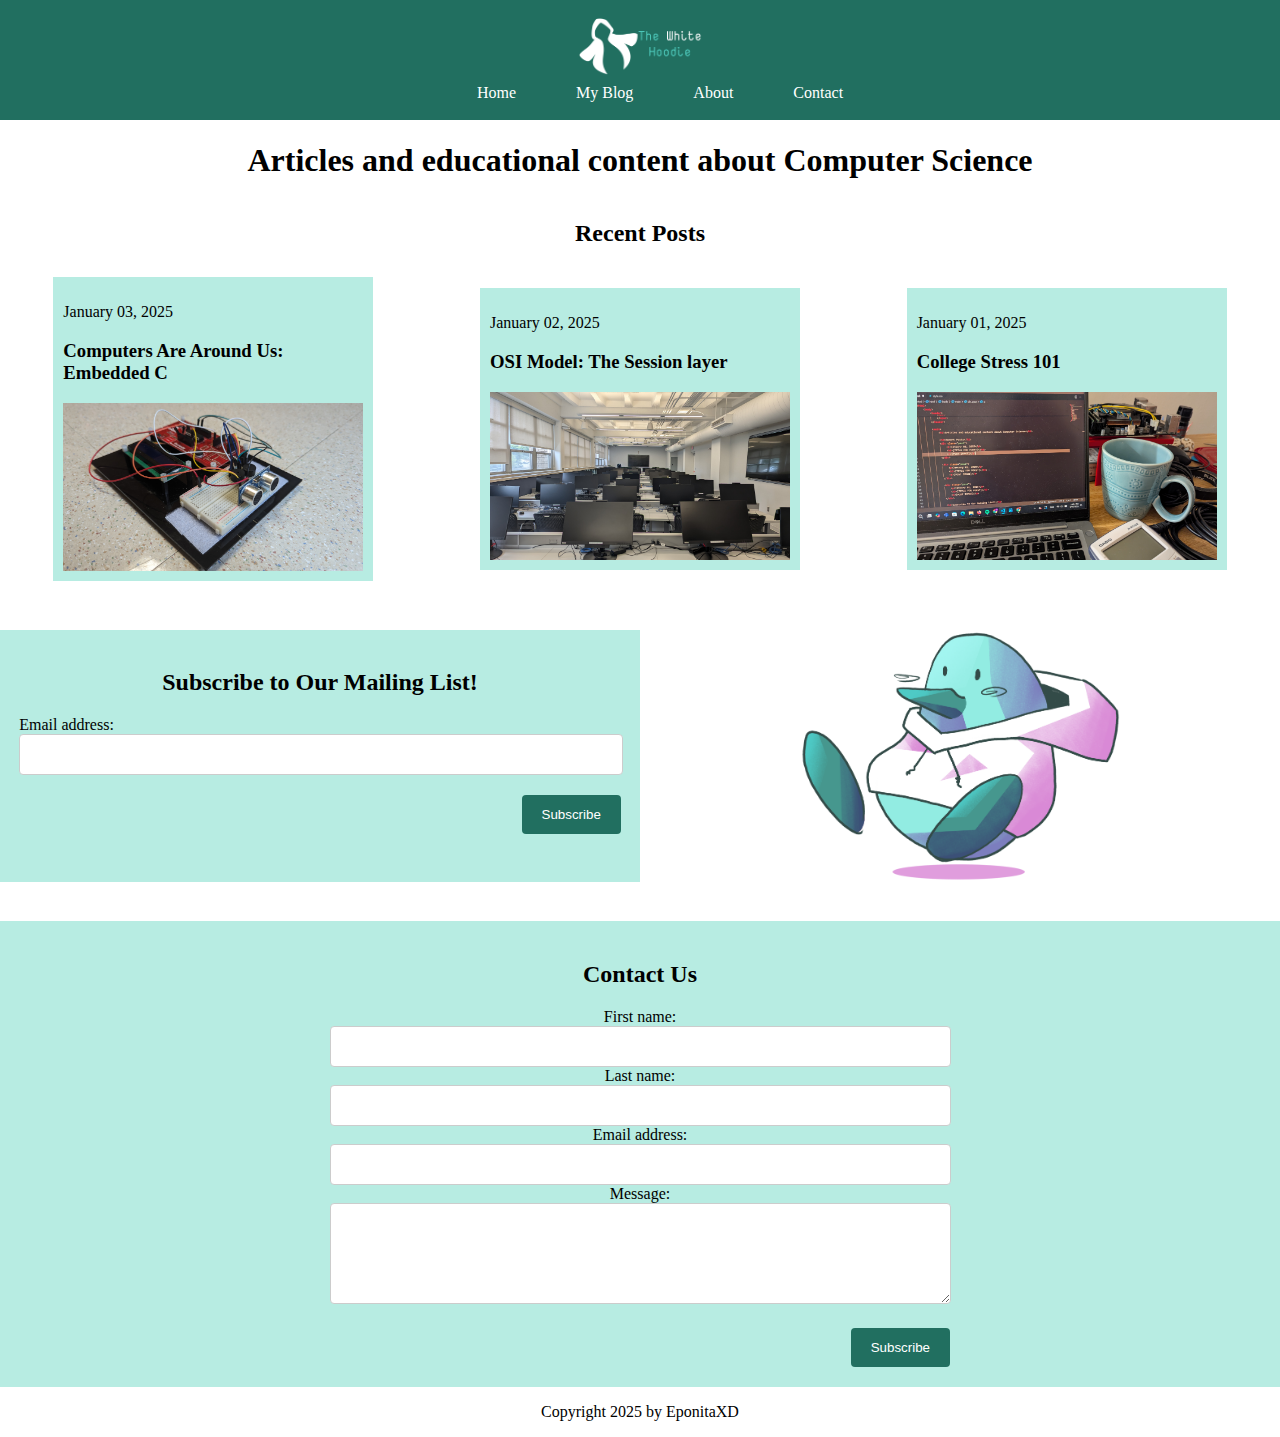
<file: index.html>
<!DOCTYPE html>

<html>
    <head>
        <link rel="stylesheet" href="styles.css">
        <title>The White Hoodie</title>
    </head>
    <body>
        <div class="grid_container">
            <div class="header">
                <header>
                    <div>
                        <div class="flex_container">
                            <a href="#">
                                <img src=".//images//the_white_hoodie_horizontal.png" alt="logo" id="logo" class="logo" name="logo">
                            </a>
                            <nav>
                                <ul class="navigation-menu">
                                    <li class="navigation-menu__item">
                                        <a class="navigation-menu__link" href="#">Home</a>
                                    </li>
                                    <li class="navigation-menu__item">
                                        <a class="navigation-menu__link" href="#">My Blog</a>
                                    </li>
                                    <li class="navigation-menu__item">
                                        <a class="navigation-menu__link" href="#">About</a>
                                    </li>
                                    <li class="navigation-menu__item">
                                        <a class="navigation-menu__link" href="#">Contact</a>
                                    </li>
                                </ul>
                            </nav>
                        </div>
                    </div>
                </header>
            </div>

            <div class="intro">
                <h1>Articles and educational content about Computer Science</h1>
            </div>

            <div class="posts">
                <h2>Recent Posts</h2>
                <div>
                    <div class="flex_container">
                        <div class="post">
                            <p>January 03, 2025</p>
                            <h3>Computers Are Around Us: Embedded C</h3>
                            <img src=".//images//postImage0.jpg" alt="A microcontroller" class="postImage" name="postImage0" id="postImage0">
                        </div>
        
                        <div class="post">
                            <p>January 02, 2025</p>
                            <h3>OSI Model: The Session layer</h3>
                            <img src=".//images//postImage1.jpg" alt="A computer lab" class="postImage" name="postImage1" id="postImage1">
                        </div>
        
                        <div class="post">
                            <p>January 01, 2025</p>
                            <h3>College Stress 101</h3>
                            <img src=".//images//postImage2.jpg" alt="A desk with computer components" class="postImage" name="postImage2" id="postImage2">
                        </div>
                    </div>
                </div>
            </div>

            <div class="mail">
                <div class="side">
                    <h2 class="center-text">Subscribe to Our Mailing List!</h2>
                    <form>
                        <label for="email">Email address:</label><br>
                        <input type="text" id="email" name="email" class="text-field"><br>
                        <input type="submit" value="Subscribe">
                    </form>
                </div>
            </div>

            <div class="content">
                <img src=".//images//penguin_w_hoodie.png" alt="A penguin with a white hoodie" name="penguin_w_hoodie" id="penguin_w_hoodie">
            </div>

            <div class="contact">
                <div class="block50">
                    <h2 class="center-text">Contact Us</h2>
                    <form class="form-wrapper">
                        <label for="fname">First name:</label><br>
                        <input type="text" id="fname" name="fname" class="text-field"><br>

                        <label for="lname">Last name:</label><br>
                        <input type="text" id="lname" name="lname" class="text-field"><br>

                        <label for="email">Email address:</label><br>
                        <input type="text" id="email" name="email" class="text-field"><br>

                        <label for="message">Message:</label><br>
                        <textarea id="message" name="message" cols="40" rows="5" class="text-field"></textarea><br>

                        <input type="submit" value="Subscribe">
                    </form>
                </div>
            </div>

            <div class="footer">
                <footer>
                    <p>Copyright 2025 by EponitaXD</p>
                </footer>
            </div>
            
        </div>
    </body>
</html>
</file>
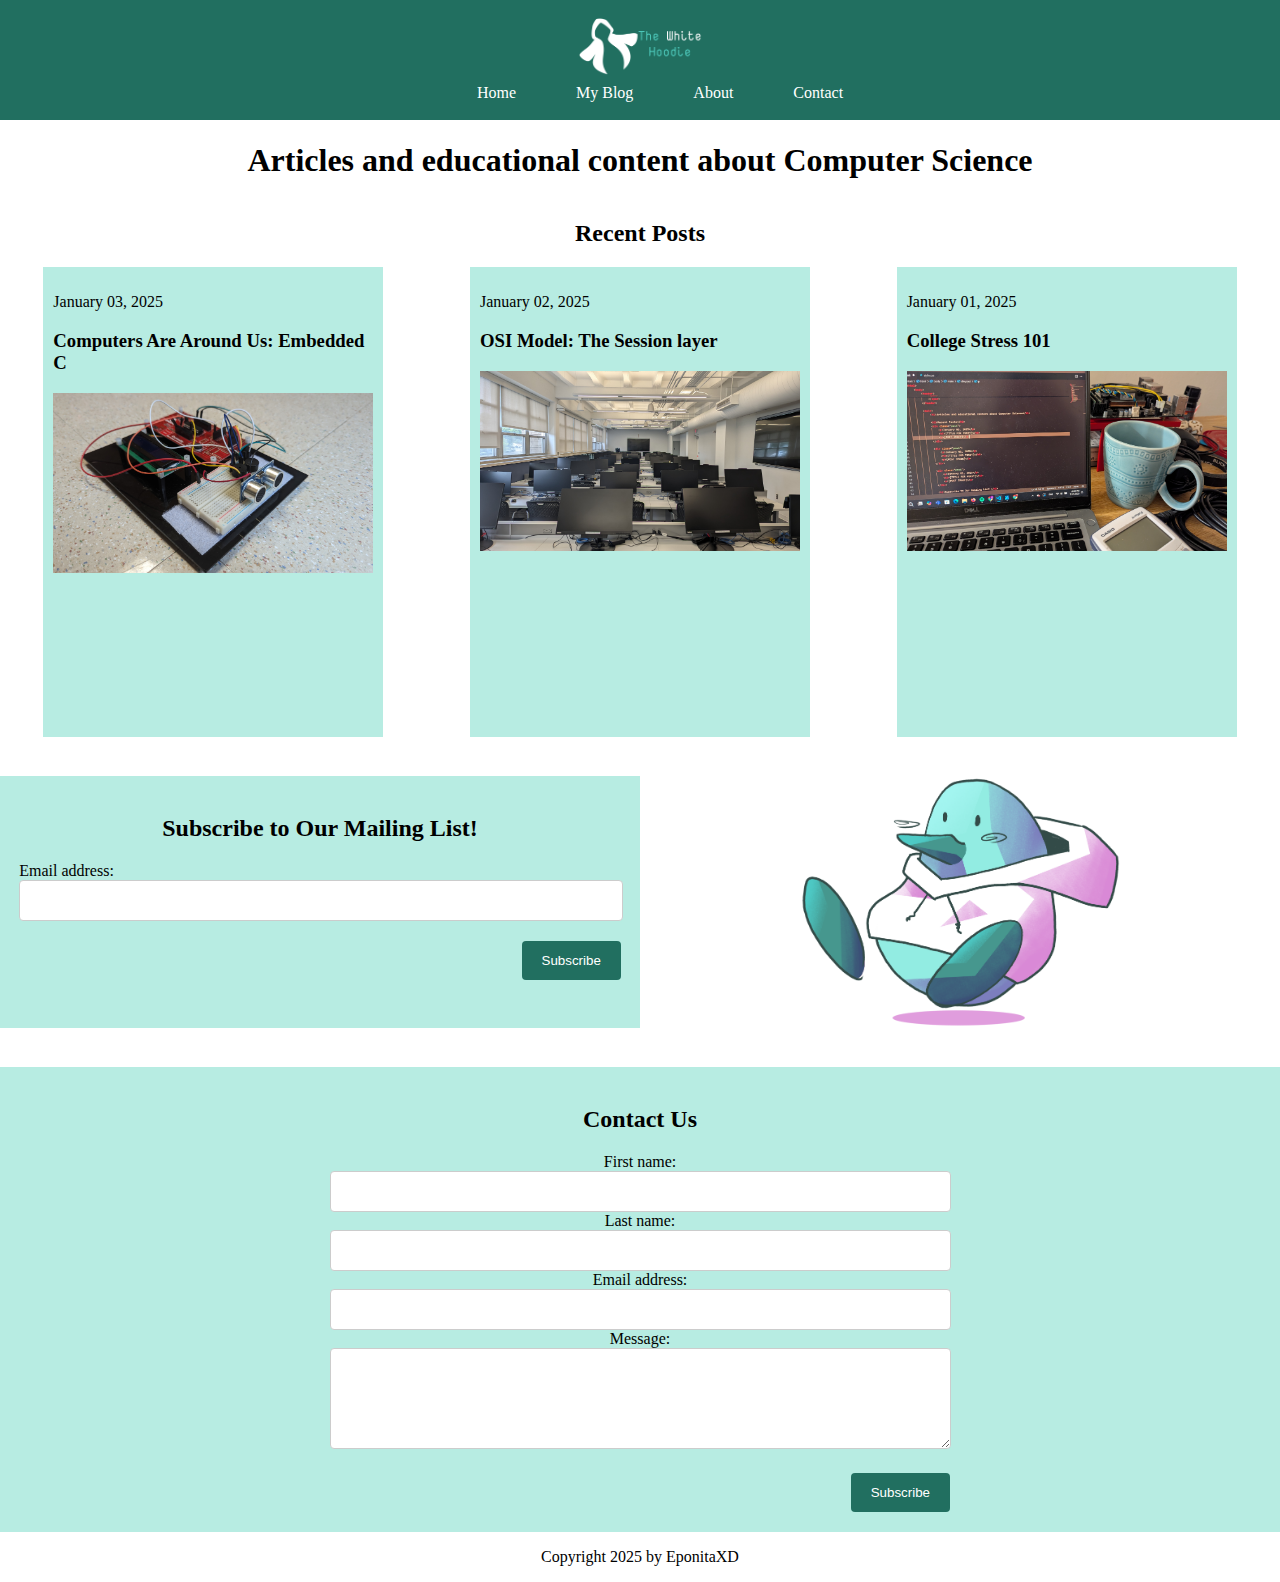
<file: indexhw3.html>
<!DOCTYPE html>

<html>
    <head>
        <link rel="stylesheet" href="stylehw3.css">
        <title>The White Hoodie</title>
    </head>
    <body>
        <div class="grid_container">
            <div class="header">
                <header>
                    <div>
                        <div class="flex_container">
                            <a href="#">
                                <img src=".//images//the_white_hoodie_horizontal.png" alt="logo" id="logo" class="logo" name="logo">
                            </a>
                            <nav>
                                <ul class="navigation-menu">
                                    <li class="navigation-menu__item">
                                        <a class="navigation-menu__link" href="#">Home</a>
                                    </li>
                                    <li class="navigation-menu__item">
                                        <a class="navigation-menu__link" href="#">My Blog</a>
                                    </li>
                                    <li class="navigation-menu__item">
                                        <a class="navigation-menu__link" href="#">About</a>
                                    </li>
                                    <li class="navigation-menu__item">
                                        <a class="navigation-menu__link" href="#">Contact</a>
                                    </li>
                                </ul>
                            </nav>
                        </div>
                    </div>
                </header>
            </div>

            <div class="intro">
                <h1>Articles and educational content about Computer Science</h1>
            </div>

            <div class="posts">
                <h2>Recent Posts</h2>
                <div class="flex_container">
                    <div class="post">
                        <p>January 03, 2025</p>
                        <h3>Computers Are Around Us: Embedded C</h3>
                        <img src=".//images//postImage0.jpg" alt="A microcontroller" class="postImage" name="postImage0" id="postImage0">
                    </div>
    
                    <div class="post">
                        <p>January 02, 2025</p>
                        <h3>OSI Model: The Session layer</h3>
                        <img src=".//images//postImage1.jpg" alt="A computer lab" class="postImage" name="postImage1" id="postImage1">
                    </div>
    
                    <div class="post">
                        <p>January 01, 2025</p>
                        <h3>College Stress 101</h3>
                        <img src=".//images//postImage2.jpg" alt="A desk with computer components" class="postImage" name="postImage2" id="postImage2">
                    </div>
                </div>
            </div>

            <div class="mail">
                <div class="side">
                    <h2 class="center-text">Subscribe to Our Mailing List!</h2>
                    <form>
                        <label for="email">Email address:</label><br>
                        <input type="text" id="email" name="email" class="text-field"><br>
                        <input type="submit" value="Subscribe">
                    </form>
                </div>
            </div>

            <div class="content">
                <img src=".//images//penguin_w_hoodie.png" alt="A penguin with a white hoodie" name="penguin_w_hoodie" id="penguin_w_hoodie">
            </div>

            <div class="contact">
                <div class="block50">
                    <h2 class="center-text">Contact Us</h2>
                    <form class="form-wrapper">
                        <label for="fname">First name:</label><br>
                        <input type="text" id="fname" name="fname" class="text-field"><br>

                        <label for="lname">Last name:</label><br>
                        <input type="text" id="lname" name="lname" class="text-field"><br>

                        <label for="email">Email address:</label><br>
                        <input type="text" id="email" name="email" class="text-field"><br>

                        <label for="message">Message:</label><br>
                        <textarea id="message" name="message" cols="40" rows="5" class="text-field"></textarea><br>

                        <input type="submit" value="Subscribe">
                    </form>
                </div>
            </div>

            <div class="footer">
                <footer>
                    <p>Copyright 2025 by EponitaXD</p>
                </footer>
            </div>
            
        </div>
    </body>
</html>
</file>
<file: styles.css>
#logo {
  width: 10%;
  height: auto;
}

#penguin_w_hoodie {
  width: 50%;
  height: auto;
  display: block;
  margin-left: auto;
  margin-right: auto;
}

/* floating */
.floatright {
  float: right;
}

/* text */
body {
  margin: 0;
  padding: 0;
}

h1 {
  text-align: center;
}

h2 {
  text-align: center;
}

/* grid */
.grid_container {
  display: grid;
  grid-template-areas:
    "header header"
    "intro intro"
    "posts posts"
    "mail content"
    "contact contact"
    "footer footer";
  grid-template-columns: 1fr 1fr;
  /*
  padding: 5px;
  gap: 5px;
  */
}

/*
.grid_container > div {
  background-color: rgba(255, 255, 255, 0.8);
  padding: 10px;
}
*/

.grid_container > div.header {
  background-color: #216f60;
  grid-area: header;
  text-align: center;
  padding: 2vh 2vh;
}

.grid_container > div.intro {
  grid-area: intro;
}

.grid_container > div.posts {
  grid-area: posts;
  margin-bottom: 3%;
}

.grid_container > div.mail {
  grid-area: mail;
  background-color: #b7ece2;
  padding: 3%;
}

.grid_container > div.content {
  grid-area: content;
}

.grid_container > div.contact {
  grid-area: contact;
  background-color: #b7ece2;
  margin-top: 3%;
  padding: 20px 20px;
  text-align: center;
}

.grid_container > div.footer {
  grid-area: footer;
  text-align: center;
}


/* Flex box */
.flex_container {
  display: flex;
  flex-direction: row;
  flex-wrap: wrap;
  justify-content: space-around;
  align-items: center;
}


/* navigation bar */
ul {
  list-style-type: none;
  margin: 0px;
}

a {
  color: black;
}

.navigation-menu {
  display: flex;
  justify-content: center;
  flex-direction: row;
}

.navigation-menu__link {
  padding: 30px; /* 1rem 1.5rem */
  /* text-decoration: none; */
}

.navigation-menu__item {
  color: white;
  padding: 12px auto 20px auto;
  margin-top: 5px;
  border-radius: 4px;
  cursor: pointer;
}

.navigation-menu__item:hover {
  background-color: #005142;
}

.navigation-menu__link:link,
.navigation-menu__link:visited {
  color: inherit;
  text-decoration: inherit;
}


/* posts */
.post {
  width: 300px;
  background-color: #b7ece2;
  padding: 10px;
  margin: 10px 10px;
  height: auto;
  /*padding: 50px;
  margin: 20px; */
}

.post:hover {
  background-color: #84d1c2;
}

.postImage {
  width: 100%;
  height: auto;
  display: block;
  margin-left: auto;
  margin-right: auto;
}

/* Forms */
input[type=text], select, textarea {
  width: 96%;
  padding: 12px;
  border: 1px solid #ccc;
  border-radius: 4px;
  resize: vertical;
}

input[type=submit] {
  background-color: #216f60;
  color: white;
  padding: 12px 20px;
  margin-top: 20px;
  border: none;
  border-radius: 4px;
  cursor: pointer;
  float: right;
}

input[type=submit]:hover {
  background-color: #005142;
}

/* areas */
.block50 {
  width: 50%;
  height: auto;
  margin: auto;
}
</file>
<file: stylehw3.css>
#logo {
  width: 10%;
  height: auto;
}

#penguin_w_hoodie {
  width: 50%;
  height: auto;
  display: block;
  margin-left: auto;
  margin-right: auto;
}

/* floating */
.floatright {
  float: right;
}

/* text */
body {
  margin: 0;
  padding: 0;
}

h1 {
  text-align: center;
}

h2 {
  text-align: center;
}

/* grid */
.grid_container {
  display: grid;
  grid-template-areas:
    "header header"
    "intro intro"
    "posts posts"
    "mail content"
    "contact contact"
    "footer footer";
  grid-template-columns: 50% 50%;
  /*
  padding: 5px;
  gap: 5px;
  */
}

/*
.grid_container > div {
  background-color: rgba(255, 255, 255, 0.8);
  padding: 10px;
}
*/

.grid_container > div.header {
  background-color: #216f60;
  grid-area: header;
  text-align: center;
  padding: 2vh 2vh;
}

.grid_container > div.intro {
  grid-area: intro;
}

.grid_container > div.posts {
  grid-area: posts;
  margin-bottom: 3%;
}

.grid_container > div.mail {
  grid-area: mail;
  background-color: #b7ece2;
  padding: 3%;
}

.grid_container > div.content {
  grid-area: content;
}

.grid_container > div.contact {
  grid-area: contact;
  background-color: #b7ece2;
  margin-top: 3%;
  padding: 20px 20px;
  text-align: center;
}

.grid_container > div.footer {
  grid-area: footer;
  text-align: center;
}


/* Flex box */
.flex_container {
  display: flex;
  flex-direction: row;
  flex-wrap: wrap;
  justify-content: space-around;
  align-items: center;
}


/* navigation bar */
ul {
  list-style-type: none;
  margin: 0px;
}

a {
  color: black;
}

.navigation-menu {
  display: flex;
  justify-content: center;
  flex-direction: row;
}

.navigation-menu__link {
  padding: 30px; /* 1rem 1.5rem */
  /* text-decoration: none; */
}

.navigation-menu__item {
  color: white;
  padding: 12px auto 20px auto;
  margin-top: 5px;
  border-radius: 4px;
  cursor: pointer;
}

.navigation-menu__item:hover {
  background-color: #005142;
}

.navigation-menu__link:link,
.navigation-menu__link:visited {
  color: inherit;
  text-decoration: inherit;
}


/* posts */
.post {
  width: 25%;
  background-color: #b7ece2;
  padding: 10px;
  height: 50vh;
  /*padding: 50px;
  margin: 20px; */
}

.post:hover {
  background-color: #84d1c2;
}

.postImage {
  width: 100%;
  height: auto;
  display: block;
  margin-left: auto;
  margin-right: auto;
}

/* Forms */
input[type=text], select, textarea {
  width: 96%;
  padding: 12px;
  border: 1px solid #ccc;
  border-radius: 4px;
  resize: vertical;
}

input[type=submit] {
  background-color: #216f60;
  color: white;
  padding: 12px 20px;
  margin-top: 20px;
  border: none;
  border-radius: 4px;
  cursor: pointer;
  float: right;
}

input[type=submit]:hover {
  background-color: #005142;
}

/* areas */
.block50 {
  width: 50%;
  height: auto;
  margin: auto;
}
</file>
